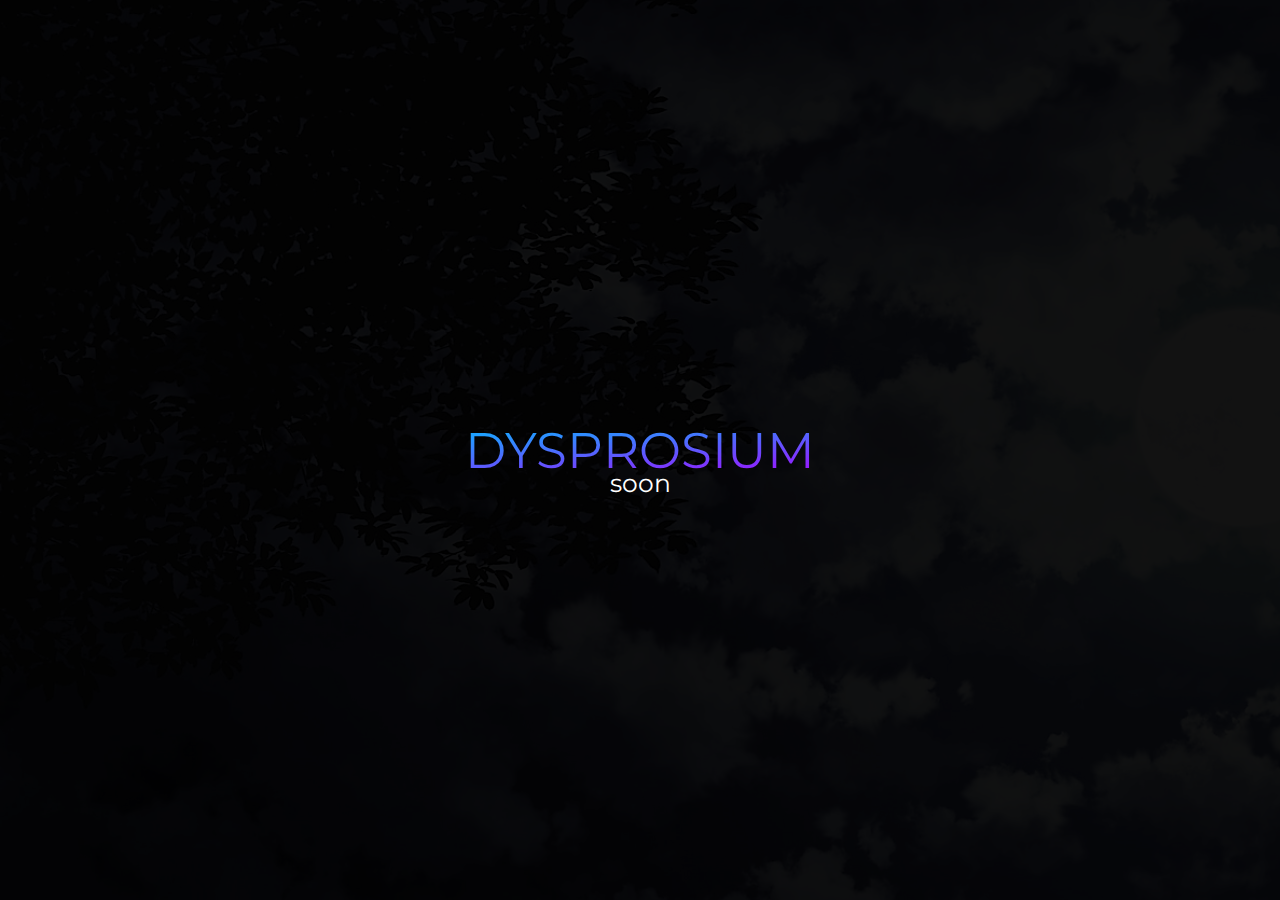
<file: dysprosium.html>
<!DOCTYPE html>
<html lang="en">
    <head>
        <title>Dysprosium</title>
    </head>
    <style>
        @import url('https://fonts.googleapis.com/css2?family=Montserrat:wght@600&display=swap');

        body{
            background: 
                linear-gradient(
            rgba(0, 0, 0, 0.9), 
            rgba(0, 0, 0, 0.9)
            ),
        url(bg.png);
        }

        body {
            font-family: 'Montserrat', sans-serif;
        }

        #main {
            background: -webkit-linear-gradient(275deg, #00C2FF, #AD00FF);
            -webkit-background-clip: text;
            -webkit-text-fill-color: transparent;
            position: absolute;
            top: 50%;
            left: 50%;
            transform: translate(-50%, -50%);
            font-size: 50px;
        } 

        #p {
            color: #fff;
            position: absolute;
            top: 50%;
            left: 50%;
            transform: translate(-50%, -25%);
            font-size: 25px;
        } 

    </style>
    <body>
        <div id="main">DYSPROSIUM</div>
        <p id="p">soon</p>
    </body>
</html>
</file>
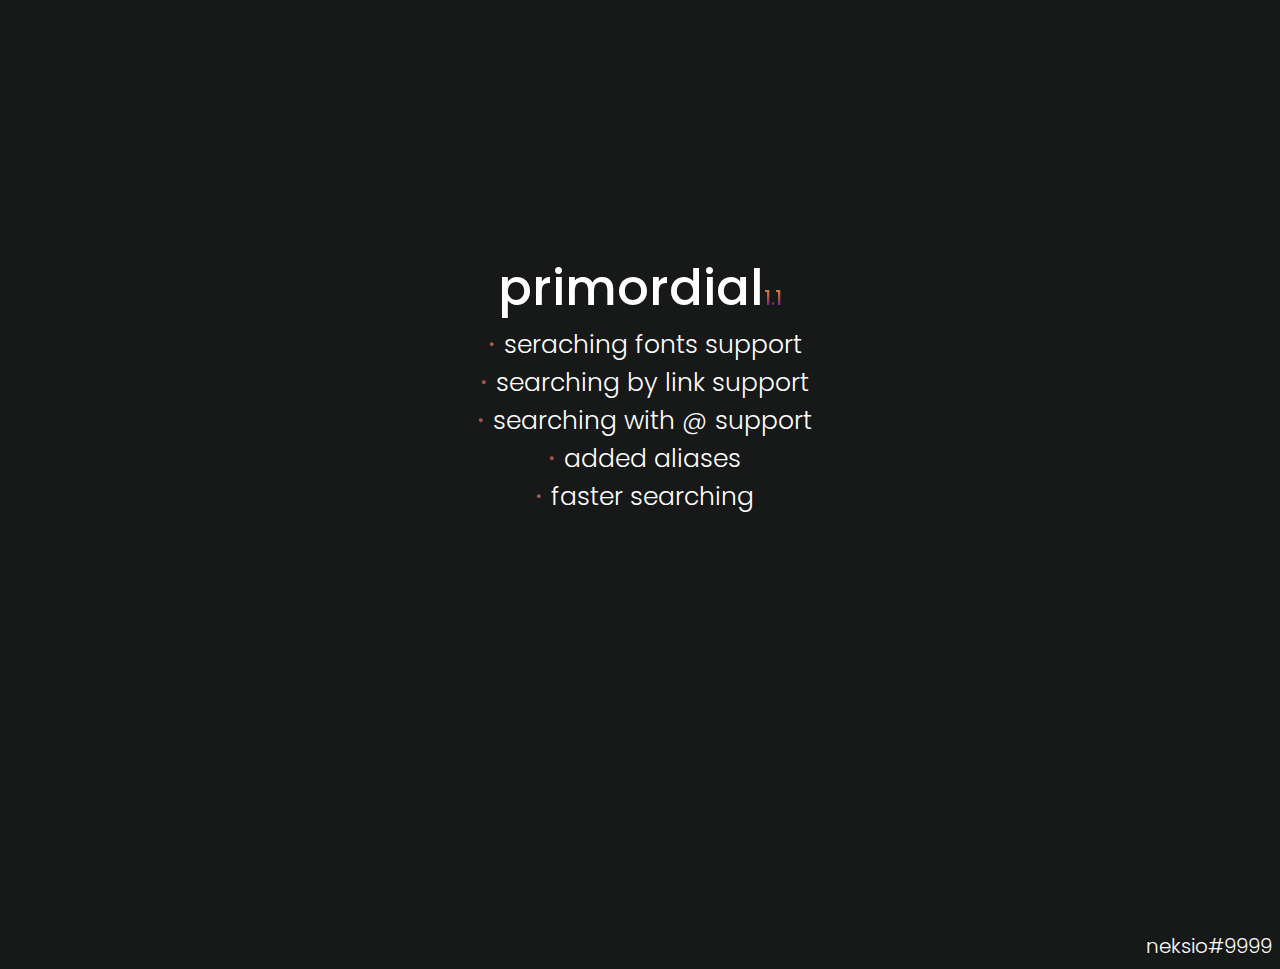
<file: primordial.html>
<!--
 ▐ ▄ ▄▄▄ .▄ •▄ .▄▄ · ▪            ▄▄ • .▄▄▄  
•█▌▐█▀▄.▀·█▌▄▌▪▐█ ▀. ██ ▪        ▐█ ▀ ▪▐▀•▀█ 
▐█▐▐▌▐▀▀▪▄▐▀▀▄·▄▀▀▀█▄▐█· ▄█▀▄    ▄█ ▀█▄█▌·.█▌
██▐█▌▐█▄▄▌▐█.█▌▐█▄▪▐█▐█▌▐█▌.▐▌   ▐█▄▪▐█▐█▪▄█·
▀▀ █▪ ▀▀▀ ·▀  ▀ ▀▀▀▀ ▀▀▀ ▀█▄▀▪ ▀ ·▀▀▀▀ ·▀▀█. 
-->

<!DOCTYPE html>
<html lang="en">
<head>
    <meta charset="UTF-8">
    <title>primordial v1.1 changelog</title>
    <style>
        @import url(https://fonts.googleapis.com/css?family=Poppins:100,300,500);
        body {
            background-color: #171919;
        }

        .primo {
            margin-top: 250px;
            display: flex;
            justify-content: center;
            align-items: center;
            top: 50%;
            left: 50%;
            color: #fff;
            font-family: 'Poppins', sans-serif;
            font-size: 50px;
            font-weight: 500;
        }

        .ver {
            margin-top: 20px;
            background: -webkit-linear-gradient(rgb(255, 166, 0), rgb(75, 0, 160));
            -webkit-background-clip: text;
            -webkit-text-fill-color: transparent;
            font-family: 'Poppins', sans-serif;
            font-size: 20px;
            font-weight: 500;
        }

        .dot {
            background: -webkit-linear-gradient(rgb(255, 166, 0), rgb(75, 0, 160));
            -webkit-background-clip: text;
            -webkit-text-fill-color: transparent; 
        }


        .content {
            display: flex;
            justify-content: center;
            align-items: center;
            top: 50%;
            left: 50%;
            color: #fff;
            font-family: 'Poppins', sans-serif;
            font-size: 25px;
            font-weight: 300;
        }
        
        .footer {
            margin-top: 415px;
            text-align: right;
            top: 50%;
            left: 50%;
            color: #fff;
            font-family: 'Poppins', sans-serif;
            font-size: 20px;
            font-weight: 300;
        }
    </style>
</head>
<body>
    <div class="primo">primordial <div class="ver">1.1</div></div>

    <div class="content"><div class="dot">・</div>seraching fonts support</div>
    <div class="content"><div class="dot">・</div>searching by link support</div>
    <div class="content"><div class="dot">・</div>searching with @ support</div>
    <div class="content"><div class="dot">・</div>added aliases</div>
    <div class="content"><div class="dot">・</div>faster searching</div>

    <div class="footer">neksio#9999</div>
</body>
</html>

<!--
 ▐ ▄ ▄▄▄ .▄ •▄ .▄▄ · ▪            ▄▄ • .▄▄▄  
•█▌▐█▀▄.▀·█▌▄▌▪▐█ ▀. ██ ▪        ▐█ ▀ ▪▐▀•▀█ 
▐█▐▐▌▐▀▀▪▄▐▀▀▄·▄▀▀▀█▄▐█· ▄█▀▄    ▄█ ▀█▄█▌·.█▌
██▐█▌▐█▄▄▌▐█.█▌▐█▄▪▐█▐█▌▐█▌.▐▌   ▐█▄▪▐█▐█▪▄█·
▀▀ █▪ ▀▀▀ ·▀  ▀ ▀▀▀▀ ▀▀▀ ▀█▄▀▪ ▀ ·▀▀▀▀ ·▀▀█. 
-->
</file>
